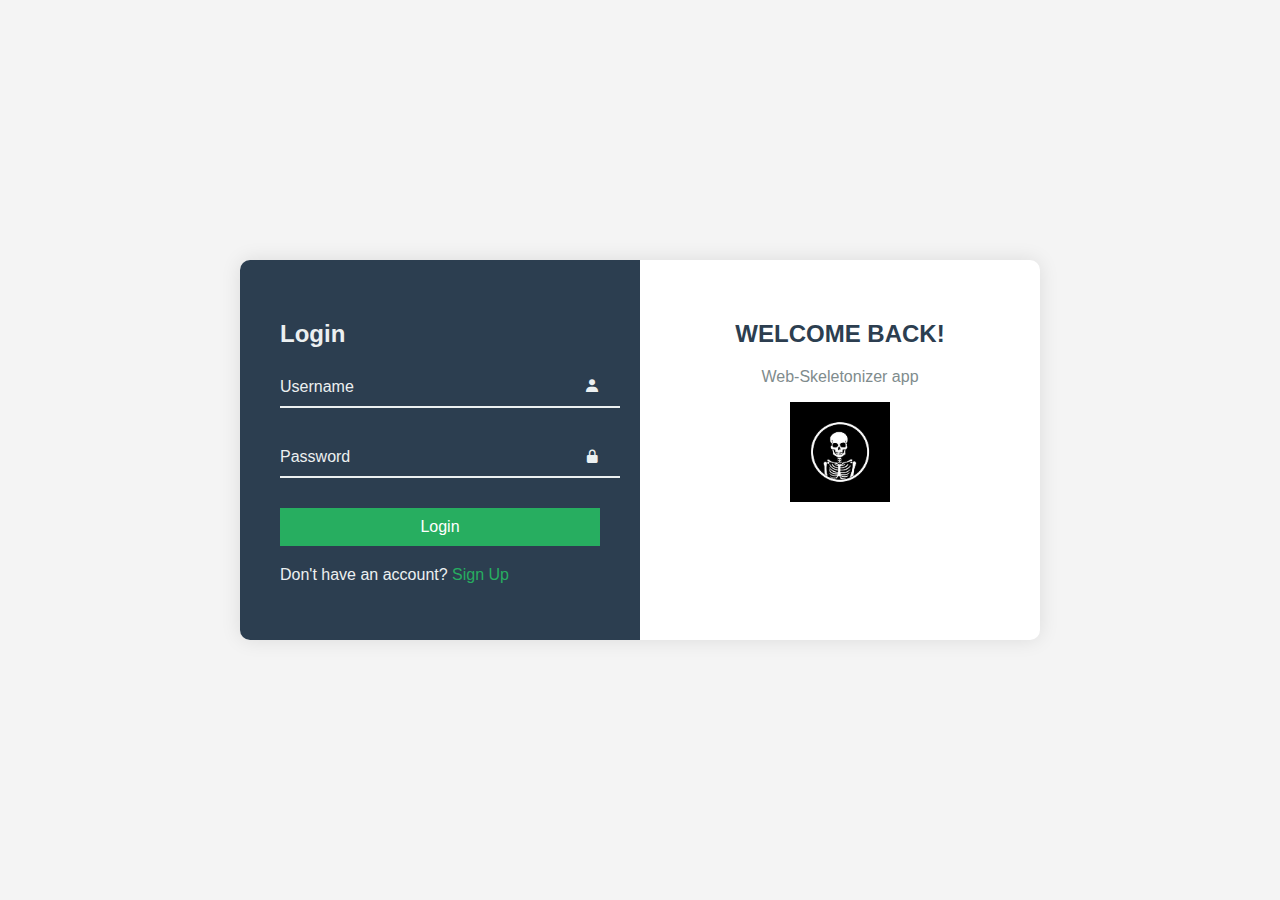
<file: login.html>
<!DOCTYPE html>
<html lang="en">
<!-- coding by @_.codedevotee -->
<head>
    <meta charset="UTF-8">
    <meta name="viewport" content="width=device-width, initial-scale=1.0">
    <title>Login Register Form</title>
    <!-- Boxicons CDN -->
    <link href="https://unpkg.com/boxicons@2.1.4/css/boxicons.min.css" rel="stylesheet">
    <!-- Custom CSS -->
    <link rel="stylesheet" href="login-styles.css">
    <style>
        .right-section {
            background: url('https://example.com/background-image.jpg') no-repeat center center;
            background-size: cover;
        }
        .logo {
            display: block;
            margin: 0 auto 20px;
            width: 100px;
        }
    </style>
</head>
<body>
    <div class="login-container">
        <div class="login-box">
            <div class="left-section">
                <h2>Login</h2>
                <form id="loginForm">
                    <div class="input-box">
                        <input type="text" id="username" required>
                        <label for="">Username</label>
                        <i class="bx bxs-user"></i>
                    </div>
                    <div class="input-box">
                        <input type="password" id="password" required>
                        <label for="">Password</label>
                        <i class="bx bxs-lock-alt"></i>
                    </div>
                    <button type="submit" class="login-button">Login</button>
                    <p class="sign-up-text">Don't have an account? <a href="signup.html">Sign Up</a></p>
                </form>
            </div>
            <div class="right-section">
                <h2>WELCOME BACK!</h2>
                <p>Web-Skeletonizer app</p>
                <img src="images.1.png" alt="Logo" class="logo">
            </div>
        </div>
    </div>
    <!-- Script.js -->
    <script src="login-script.js"></script>
</body>
</html>
</file>
<file: login-styles.css>
body {
    font-family: Arial, sans-serif;
    background-color: #f4f4f4;
    display: flex;
    justify-content: center;
    align-items: center;
    height: 100vh;
    margin: 0;
}

.login-container {
    display: flex;
    justify-content: center;
    align-items: center;
    height: 100%;
    width: 100%;
}

.login-box {
    display: flex;
    width: 800px;
    background-color: #fff;
    box-shadow: 0 0 20px rgba(0, 0, 0, 0.1);
    border-radius: 10px;
    overflow: hidden;
}

.left-section, .right-section {
    flex: 1;
    padding: 40px;
}

.left-section {
    background-color: #2c3e50;
    color: #ecf0f1;
}

.left-section h2 {
    margin-bottom: 20px;
}

.input-box {
    position: relative;
    margin-bottom: 30px;
}

.input-box input {
    width: 100%;
    padding: 10px;
    background: none;
    border: none;
    border-bottom: 2px solid #ecf0f1;
    color: #ecf0f1;
    font-size: 16px;
}

.input-box label {
    position: absolute;
    top: 10px;
    left: 0;
    pointer-events: none;
    transition: 0.5s;
    color: #ecf0f1;
}

.input-box input:focus ~ label,
.input-box input:valid ~ label {
    top: -20px;
    left: 0;
    color: #27ae60;
    font-size: 12px;
}

.input-box i {
    position: absolute;
    top: 10px;
    right: 0;
    color: #ecf0f1;
}

.login-button {
    width: 100%;
    padding: 10px;
    background-color: #27ae60;
    border: none;
    color: #fff;
    font-size: 16px;
    cursor: pointer;
    transition: background-color 0.3s;
}

.login-button:hover {
    background-color: #2ecc71;
}

.sign-up-text {
    margin-top: 20px;
    color: #ecf0f1;
}

.sign-up-text a {
    color: #27ae60;
    text-decoration: none;
}

.right-section {
    background-color: #ecf0f1;
    text-align: center;
}

.right-section h2 {
    margin-bottom: 20px;
    color: #2c3e50;
}

.right-section p {
    color: #7f8c8d;
}

.message {
    position: fixed;
    top: 20px;
    left: 50%;
    transform: translateX(-50%);
    padding: 10px 20px;
    border-radius: 4px;
    color: #fff;
    font-weight: bold;
    animation: fadeIn 0.5s ease-in-out;
}

.message.success {
    background-color: #27ae60;
}

.message.error {
    background-color: #e74c3c;
}

@keyframes fadeIn {
    from {
        opacity: 0;
    }
    to {
        opacity: 1;
    }
}
</file>
